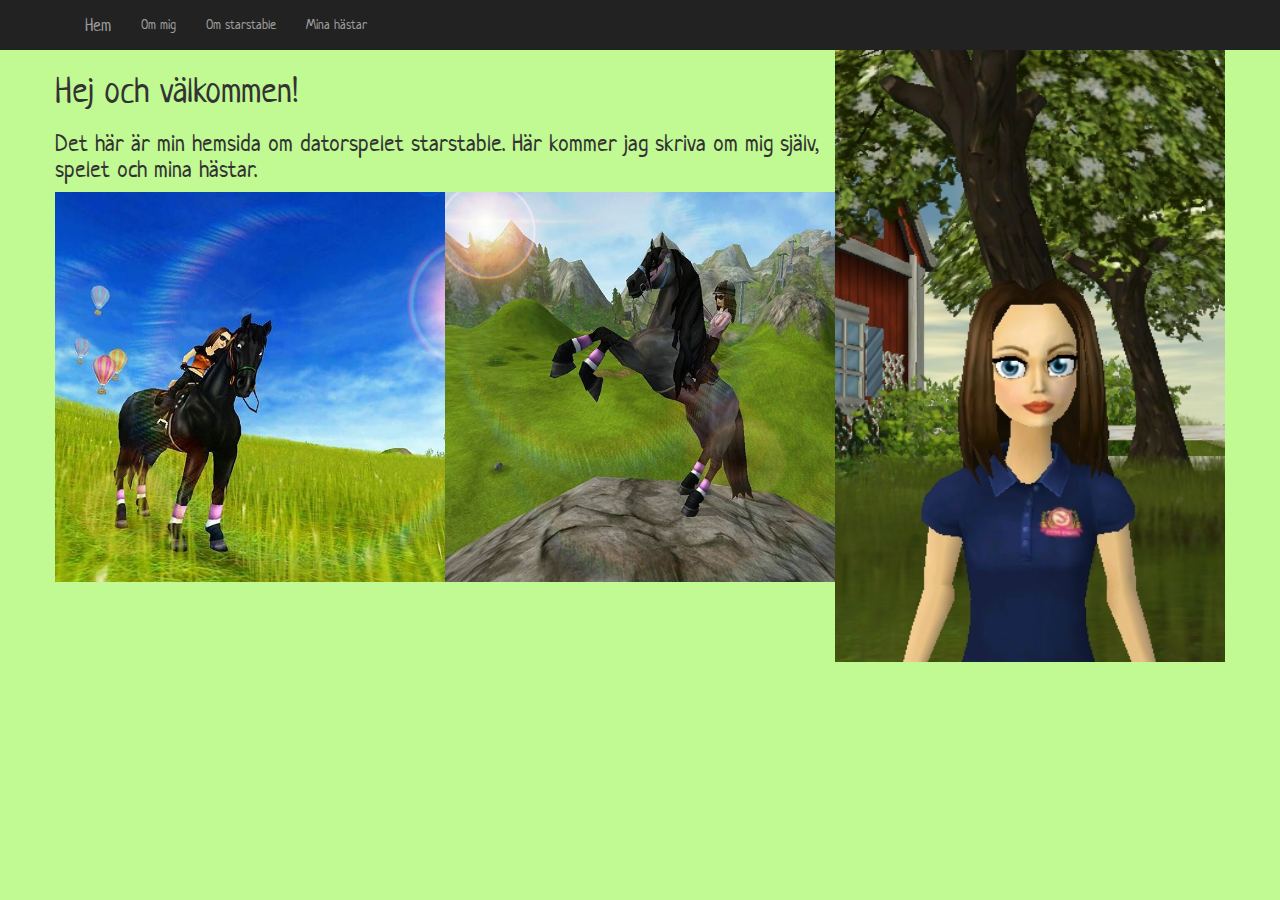
<file: index.html>
<!-- Tala om att det är html-dokument -->
<!DOCTYPE html>

<!-- Alla element ska finnas inom html-taggen -->
<html>
<!-- I head placeras saker som inte är innehåll, tex css-filer och javascript -->
<head>
    <!-- Dessa 3 meta-taggar måste vara först i head för att alla tecken (åäö) och Bootstrap ska fungera korrekt -->
    <meta charset="utf-8">
    <meta http-equiv="X-UA-Compatible" content="IE=edge">
    <meta name="viewport" content="width=device-width, initial-scale=1">

    <link href="https://fonts.googleapis.com/css?family=Neucha" rel="stylesheet">
    <!-- Koppla in Bootstrap css -->
    <link rel="stylesheet" type="text/css" href="css/bootstrap.css">
    <!-- Koppla in egen CSS-fil style.css OBS! Ha den som sista css-fil -->
    <link rel="stylesheet" type ="text/css" href="css/style.css">
    <link rel="icon" type="image/png" href="bilder/Cloud.png">
    <!-- Koppla in och JQuery Bootstrap javascript -->
    <script type="text/javascript" src="js/jquery.min.js"></script>
    <script type="text/javascript" src="js/bootstrap.min.js"></script>

    <!-- Koppla in egen JavaScript-fil funktion.js OBS! Ha den som sista js-fil -->
    <script type="text/javascript" src="js/funktion.js"></script>

    <!-- I title skriver du titeln som webbläsarfönstret ska ha när den här sidan besöks-->
    <title>Lucy McCloud´s Blogg</title>
</head>

<!-- I body finns allt innehåll på hemsidan -->
<body>

    <nav class="nav navbar-inverse navbar-static-top">
        <div class="container">
            <a class="navbar-brand" href="index.html">Hem</a>
            <ul class="nav navbar-nav">

                <li><a href="menyval2.html">Om mig</a></li>
                <li><a href="menyval3.html">Om starstable</a></li>
                <li><a href="menyval4.html">Mina hästar</a></li>
            </ul>
        </div>
    </nav>
    <div class="container">
    <div class="row">
        <div class="col-sm-8">
            <div class="row">
                <h1>Hej och välkommen!</h1>
                <h3>Det här är min hemsida om datorspelet starstable. Här kommer jag skriva om mig själv, spelet och mina hästar.</h3>
            </div>
            <div class="row">

                <div class="col-sm-6 nopadding">
                <img src="bilder/Safir2.jpg" width="100%">
                </div>
                <div class="col-sm-6 nopadding">
                    <img src="bilder/Cloudia.jpg" width="100%">
                </div>
            </div>
        </div>

        <div class="col-sm-4 nopadding">
            <img src="bilder/Lou.selfie2.jpg" width="100%" >
        </div>
    </div>
    </div>
</body>
</html>
</file>
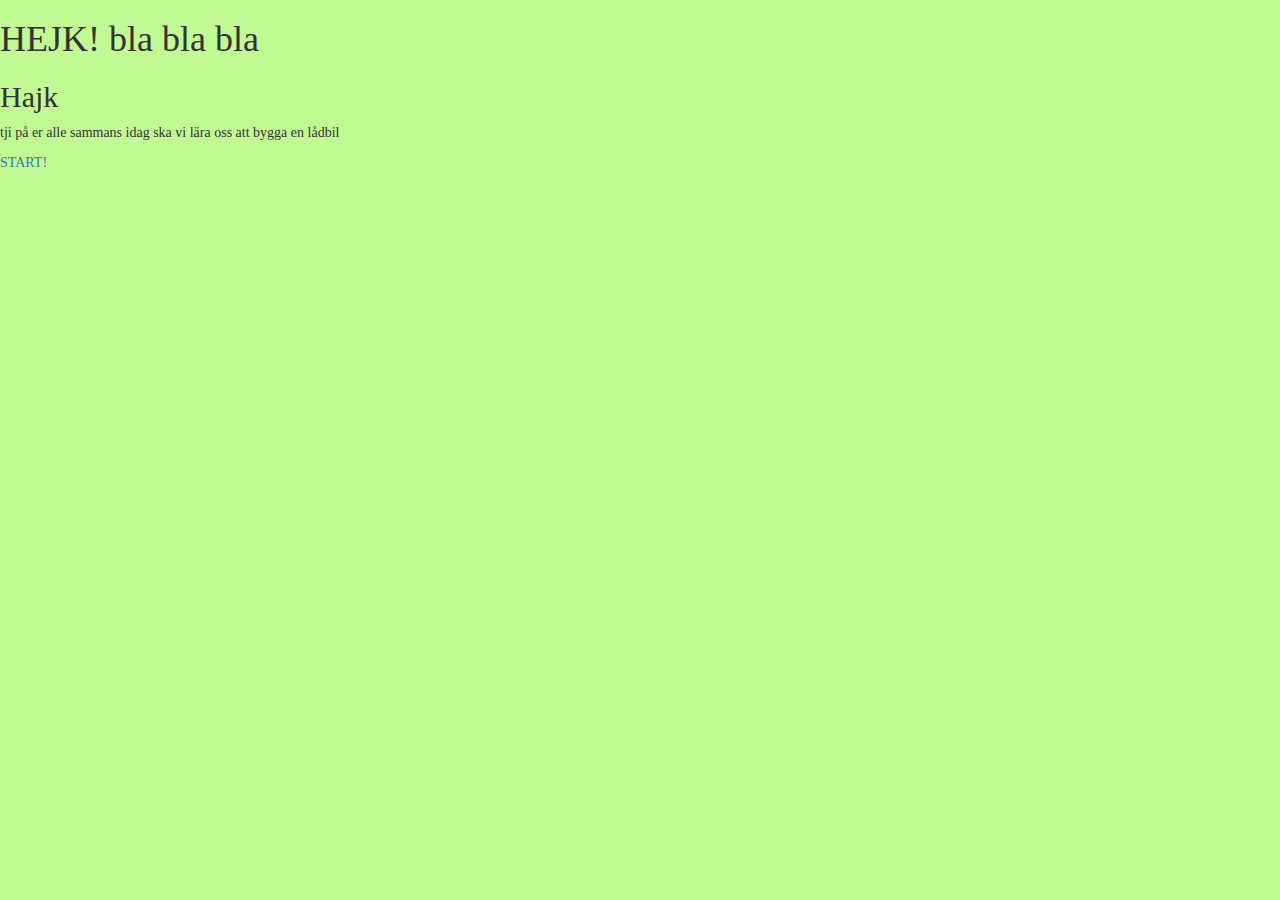
<file: blank.html>
<!-- Tala om att det är html-dokument -->
<!DOCTYPE html>

<!-- Alla element ska finnas inom html-taggen -->
<html>
<!-- I head placeras saker som inte är innehåll, tex css-filer och javascript -->
<head>
    <!-- Dessa 3 meta-taggar måste vara först i head för att alla tecken (åäö) och Bootstrap ska fungera korrekt -->
    <meta charset="utf-8">
    <meta http-equiv="X-UA-Compatible" content="IE=edge">
    <meta name="viewport" content="width=device-width, initial-scale=1">

    <!-- Koppla in Bootstrap css -->
    <link rel="stylesheet" type="text/css" href="css/bootstrap.css">
    <!-- Koppla in egen CSS-fil style.css OBS! Ha den som sista css-fil -->
    <link rel="stylesheet" type ="text/css" href="css/style.css">

    <!-- Koppla in Bootstrap och JQuery javascript -->
    <script type="text/javascript" src="js/jquery.min.js"></script>
    <script type="text/javascript" src="js/bootstrap.min.js"></script>

    <!-- Koppla in egen JavaScript-fil funktion.js OBS! Ha den som sista js-fil -->
    <script type="text/javascript" src="js/funktion.js"></script>
    
    <!-- I title skriver du titeln som webbläsarfönstret ska ha när den här sidan besöks-->
    <title></title>
</head>

<!-- I body finns allt innehåll på hemsidan -->
<body>

    <h1> HEJK! bla bla bla </h1>
    <h2> Hajk </h2>
    <p> tji på er alle sammans idag ska vi lära oss att bygga en lådbil</p>
    <a href="index.html">START!</a> 


</body>
</html>
</file>
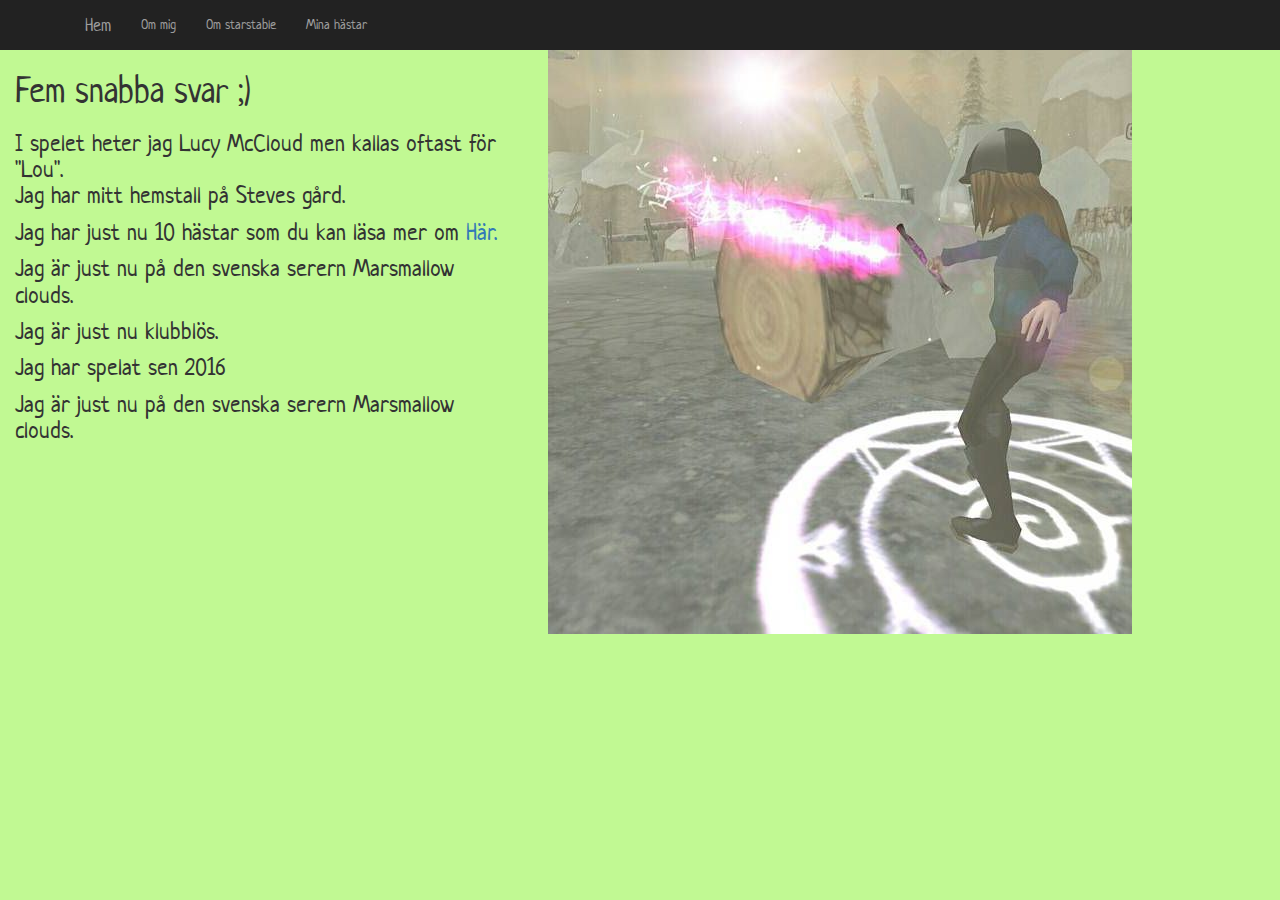
<file: menyval2.html>
<!-- Tala om att det är html-dokument -->
<!DOCTYPE html>

<!-- Alla element ska finnas inom html-taggen -->
<html>
<!-- I head placeras saker som inte är innehåll, tex css-filer och javascript -->
<head>
    <!-- Dessa 3 meta-taggar måste vara först i head för att alla tecken (åäö) och Bootstrap ska fungera korrekt -->
    <meta charset="utf-8">
    <meta http-equiv="X-UA-Compatible" content="IE=edge">
    <meta name="viewport" content="width=device-width, initial-scale=1">

    <link href="https://fonts.googleapis.com/css?family=Neucha" rel="stylesheet">
    <link rel="icon" type="image/png" href="bilder/Cloud.png">
    <!-- Koppla in Bootstrap css -->
    <link rel="stylesheet" type="text/css" href="css/bootstrap.css">
    <!-- Koppla in egen CSS-fil style.css OBS! Ha den som sista css-fil -->
    <link rel="stylesheet" type ="text/css" href="css/style.css">

    <!-- Koppla in och JQuery Bootstrap javascript -->
    <script type="text/javascript" src="js/jquery.min.js"></script>
    <script type="text/javascript" src="js/bootstrap.min.js"></script>

    <!-- Koppla in egen JavaScript-fil funktion.js OBS! Ha den som sista js-fil -->
    <script type="text/javascript" src="js/funktion.js"></script>

    <!-- I title skriver du titeln som webbläsarfönstret ska ha när den här sidan besöks-->
    <title>Lucy McCloud´s Blogg</title>
</head>

<!-- I body finns allt innehåll på hemsidan -->
<body>


<nav class="nav navbar-inverse navbar-static-top">
            <div class="container">
                <a class="navbar-brand" href="index.html">Hem</a>
                <ul class="nav navbar-nav">
                    
                    <li><a href="menyval2.html">Om mig</a></li>
                    <li><a href="menyval3.html">Om starstable</a></li>
                    <li><a href="menyval4.html">Mina hästar</a></li>
                </ul>
            </div>
        </nav>
<div class="col-sm-5">
<h1>Fem snabba svar ;)</h1>
<h3>I spelet heter jag Lucy McCloud men kallas oftast för "Lou".

<p>Jag har mitt hemstall på Steves gård.</p>
 
<p>Jag har just nu 10 hästar som du kan läsa mer om <a href="menyval4.html">Här.</a></p>

<p>Jag är just nu på den svenska serern Marsmallow clouds.</p> 

<p>Jag är just nu klubblös.</p>
<p>Jag har spelat sen 2016</p>
<p>Jag är just nu på den svenska serern Marsmallow clouds.</p> 

</h3>
</div>


<div class="col-sm-5">
<img src="bilder/Lou.power.jpg">
</div>




</body>
</html>
</file>
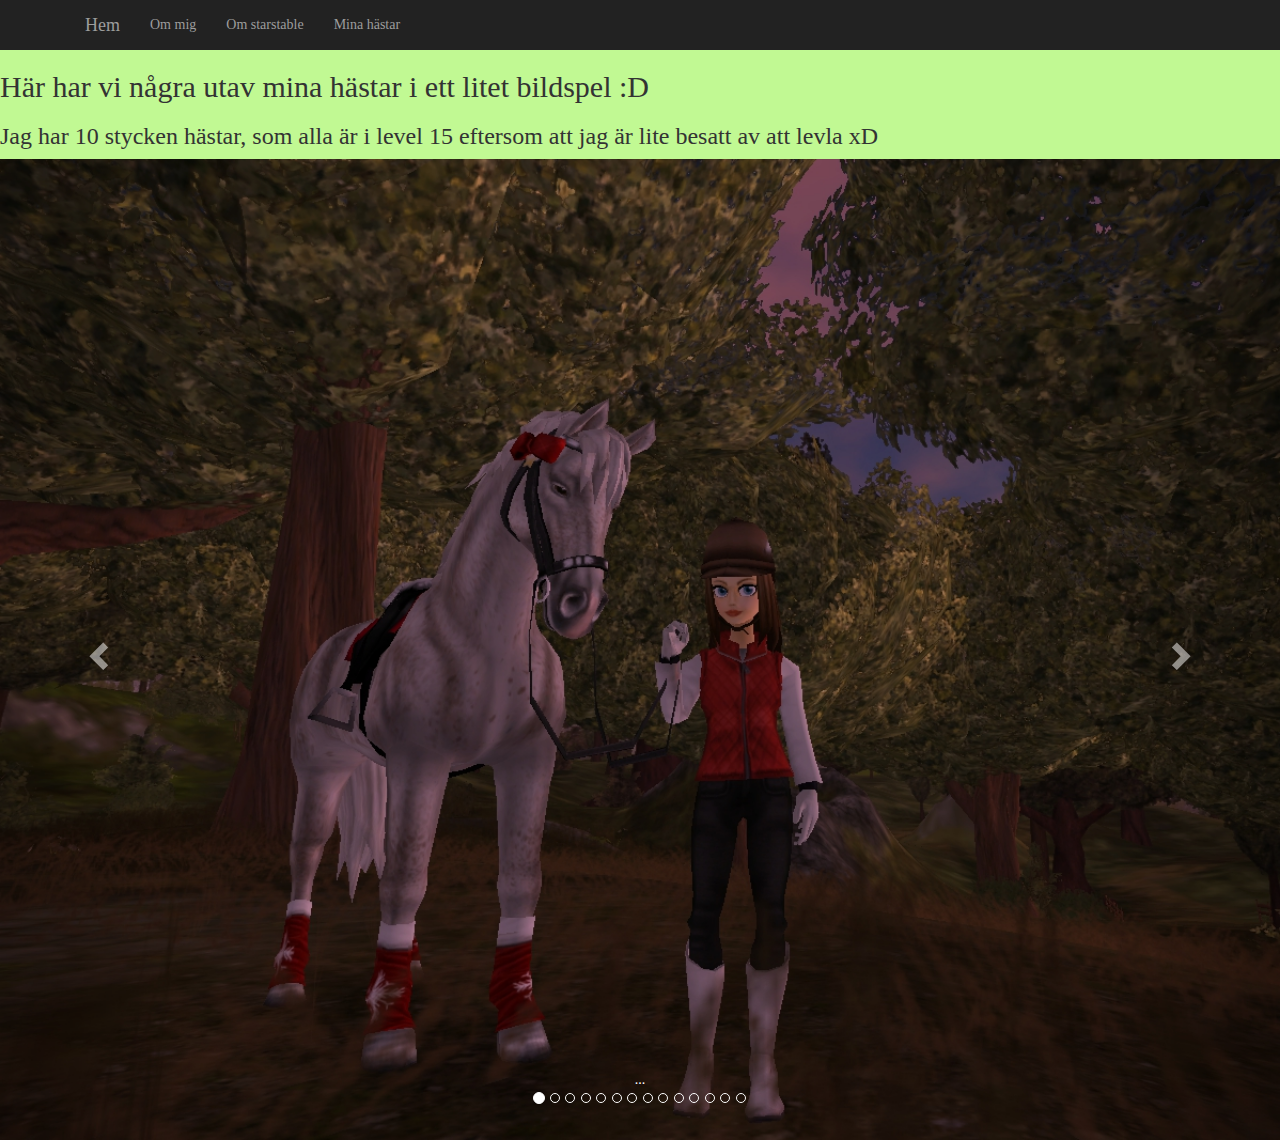
<file: menyval4.html>
<!-- Tala om att det är html-dokument -->
<!DOCTYPE html>

<!-- Alla element ska finnas inom html-taggen -->
<html>
<!-- I head placeras saker som inte är innehåll, tex css-filer och javascript -->
<head>
    <!-- Dessa 3 meta-taggar måste vara först i head för att alla tecken (åäö) och Bootstrap ska fungera korrekt -->
    <meta charset="utf-8">
    <meta http-equiv="X-UA-Compatible" content="IE=edge">
    <meta name="viewport" content="width=device-width, initial-scale=1">

    <!-- Koppla in Bootstrap css -->
    <link rel="stylesheet" type="text/css" href="css/bootstrap.css">
    <!-- Koppla in egen CSS-fil style.css OBS! Ha den som sista css-fil -->
    <link rel="stylesheet" type ="text/css" href="css/style.css">
    <link rel="icon" type="image/png" href="bilder/Cloud.png">


    <!-- Koppla in och JQuery Bootstrap javascript -->
    <script type="text/javascript" src="js/jquery.min.js"></script>
    <script type="text/javascript" src="js/bootstrap.min.js"></script>

    <!-- Koppla in egen JavaScript-fil funktion.js OBS! Ha den som sista js-fil -->
    <script type="text/javascript" src="js/funktion.js"></script>

    <!-- I title skriver du titeln som webbläsarfönstret ska ha när den här sidan besöks-->
    <title>Lucy McCloud´s Blogg</title>
</head>

<!-- I body finns allt innehåll på hemsidan -->
<body>


<nav class="nav navbar-inverse navbar-static-top">
            <div class="container">
                <a class="navbar-brand" href="index.html">Hem</a>
                <ul class="nav navbar-nav">
                   
                    <li><a href="menyval2.html">Om mig</a></li>
                    <li><a href="menyval3.html">Om starstable</a></li>
                    <li><a href="menyval4.html">Mina hästar</a></li>
                </ul>
            </div>
        </nav>

<h2>Här har vi några utav mina hästar i ett litet bildspel :D</h2>
<h3>Jag har 10 stycken hästar, som alla är i level 15 eftersom att jag är lite besatt av att levla xD</h3>

<div id="carousel-example-generic" class="carousel slide" data-ride="carousel">
  <!-- Indicators -->
  <ol class="carousel-indicators">
    <li data-target="#carousel-example-generic" data-slide-to="0" class="active"></li>
    <li data-target="#carousel-example-generic" data-slide-to="1"></li>
    <li data-target="#carousel-example-generic" data-slide-to="2"></li>
    <li data-target="#carousel-example-generic" data-slide-to="3"></li>
    <li data-target="#carousel-example-generic" data-slide-to="4"></li>
    <li data-target="#carousel-example-generic" data-slide-to="5"></li>
    <li data-target="#carousel-example-generic" data-slide-to="6"></li>
    <li data-target="#carousel-example-generic" data-slide-to="7"></li>
     <li data-target="#carousel-example-generic" data-slide-to="8"></li>
      <li data-target="#carousel-example-generic" data-slide-to="9"></li>
       <li data-target="#carousel-example-generic" data-slide-to="10"></li>
        <li data-target="#carousel-example-generic" data-slide-to="11"></li>
         <li data-target="#carousel-example-generic" data-slide-to="12"></li>
          <li data-target="#carousel-example-generic" data-slide-to="13"></li>
  </ol>

  <!-- Wrapper for slides -->
  <center>
  <div class="carousel-inner" role="listbox">
    <div class="item active">
      <img src="bilder/Nilla.jpg" alt="...">
      <div class="carousel-caption">
        ...
      </div>
    </div>
    <div class="item">
      <img src="bilder/Safir.jpg" alt="...">
      <div class="carousel-caption">
        ...
      </div>
    </div>
        <div class="item">
      <img src="bilder/Pearl.jpg" alt="...">
      <div class="carousel-caption">
        ...
      </div>
    </div>
    <div class="item">
      <img src="bilder/Rea.Lou.jpg" alt="...">
      <div class="carousel-caption">
        ...
    
       </div>
    </div>
    <div class="item">
      <img src="bilder/Lou.pearl.jpg" alt="...">
      <div class="carousel-caption">
        ...
        </div>
    </div>
    <div class="item">
      <img src="bilder/Lou.Cloudia.jpg" alt="...">
      <div class="carousel-caption">
        ...
        </div>
    </div>
    <div class="item">
      <img src="bilder/giraff.jpg" alt="...">
      <div class="carousel-caption">
       ...
       </div>
 </div>
    <div class="item">
      <img src="bilder/Nilla.sydhov2.jpg" alt="...">
      <div class="carousel-caption">
       ...
       </div>
</div>
    <div class="item">
      <img src="bilder/Pearl.House.jpg" alt="...">
      <div class="carousel-caption">
       ...
       </div>
¨</div>
    <div class="item">
      <img src="bilder/Giraff.transport.jpg" alt="...">
      <div class="carousel-caption">
       ...
       </div>
</div>
    <div class="item">
      <img src="bilder/Nilla2.jpg" alt="...">
      <div class="carousel-caption">
       ...
       </div>
</div>
    <div class="item">
      <img src="bilder/Vattenfall.jpg" alt="...">
      <div class="carousel-caption">
       ...



      </div>
    </div>
  </div>
  </center>

  <!-- Controls -->
  <a class="left carousel-control" href="#carousel-example-generic" role="button" data-slide="prev">
    <span class="glyphicon glyphicon-chevron-left" aria-hidden="true"></span>
    <span class="sr-only">Previous</span>
  </a>
  <a class="right carousel-control" href="#carousel-example-generic" role="button" data-slide="next">
    <span class="glyphicon glyphicon-chevron-right" aria-hidden="true"></span>
    <span class="sr-only">Next</span>
  </a>
</div>


</body>
</html>
</file>
<file: css/style.css>
body {
	background-color: #c1f993;

	font-family: 'Neucha', cursive;

}

.nopadding {
	padding: 0 !important;
}

.item img {
	width: 100%;
}

#quiz {
	position: absolute;
	top: 50px;
	left: 1000px;
}

.bild{
	width: 300px;
	height: 200px;
}
</file>
